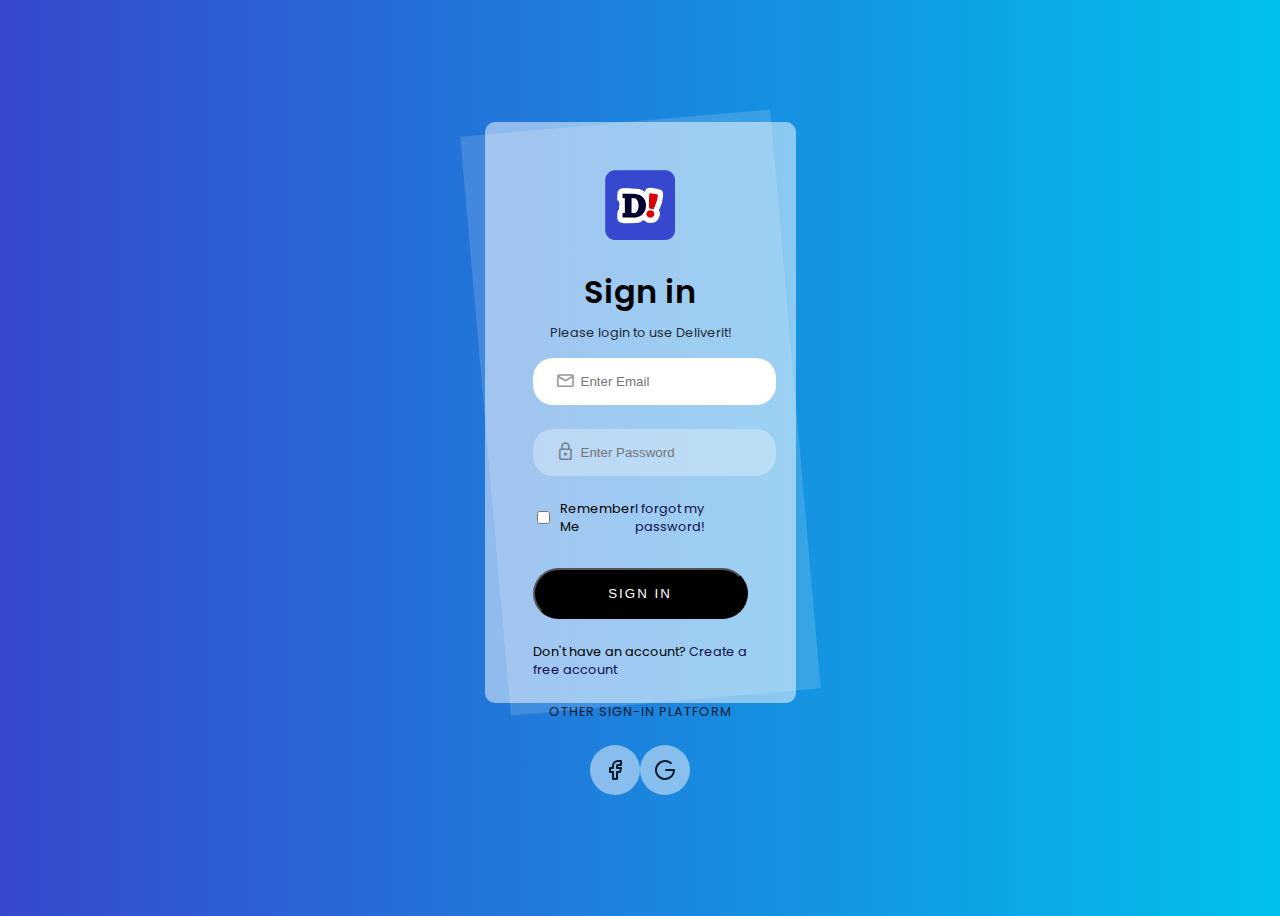
<file: login.html>
<!DOCTYPE html>
<html lang="en">
<head>
    <meta charset="UTF-8">
    <meta http-equiv="X-UA-Compatible" content="IE=edge">
    <meta name="viewport" content="width=device-width, initial-scale=1.0">
    <link rel="stylesheet" href="assets/css/styles.css">
    <link rel="stylesheet" href="https://fonts.googleapis.com/css2?family=Material+Symbols+Rounded:opsz,wght,FILL,GRAD@48,400,0,0" />
    <title>Login</title>
</head>
<body>

    <div class="login-card-container">
        <div class="login-card">
            <div class="login-card-logo">
                <img src="assets/img/logo.png" alt="logo">
            </div>
            <div class="login-card-header">
                <h1>Sign in</h1>
                <div>Please login to use Deliverit!</div>
            </div>
            <form action="" class="login-card-form">
                <div class="form-item">
                    <span class="form-item-icon material-symbols-rounded">email</span>
                    <input type="text" placeholder="Enter Email" required autofocus>
                </div>
                <div class="form-item">
                    <span class="form-item-icon material-symbols-rounded">lock</span>
                    <input type="password" placeholder="Enter Password" required>
                </div>
                <div class="form-item-other">
                    <div class="checkbox">
                        <input type="checkbox"  id="rememberMeCheckbox">
                        <label for="rememberMeCheckbox">Remember Me</label>
                    </div>
                    <a href="#">I forgot my password!</a>
                </div>
                <button type="submit">Sign In</button>
            </form>
            <div class="login-card-footer">
                Don't have an account? <a href="register.html">Create a free account</a>
            </div>
        </div>
        <div class="login-card-social">
            <div>Other Sign-in Platform</div> 
            <div class="login-card-social-btns">
                <a href="#">
                    <svg xmlns="http://www.w3.org/2000/svg" class="icon icon-tabler icon-tabler-brand-facebook" width="24" height="24" viewBox="0 0 24 24" stroke-width="2" stroke="currentColor" fill="none" stroke-linecap="round" stroke-linejoin="round">
                        <path stroke="none" d="M0 0h24v24H0z" fill="none"></path>
                        <path d="M7 10v4h3v7h4v-7h3l1 -4h-4v-2a1 1 0 0 1 1 -1h3v-4h-3a5 5 0 0 0 -5 5v2h-3"></path>
                     </svg>
                </a>
                <a href="#">
                    <svg xmlns="http://www.w3.org/2000/svg" class="icon icon-tabler icon-tabler-brand-google" width="24" height="24" viewBox="0 0 24 24" stroke-width="2" stroke="currentColor" fill="none" stroke-linecap="round" stroke-linejoin="round">
                        <path stroke="none" d="M0 0h24v24H0z" fill="none"></path>
                        <path d="M17.788 5.108a9 9 0 1 0 3.212 6.892h-8"></path>
                     </svg>
                </a>
            </div>       
        </div>
    </div>

</body>
</html>
</file>
<file: assets/css/styles.css>
@import url('https://fonts.googleapis.com/css2?family=Poppins:wght@400;600&display=swap');

body{
    font-family: 'Poppins', sans-serif;
    min-height: 100vh;
    background:linear-gradient(to right,#3648CE,#01C0ED);
    display: flex;
    align-items: center;
    justify-content: center;
}
.login-card{
    width: 215px;
    height: 485px;
    background: rgba(255,255,255, .5);
    padding: 3rem;
    border-radius: 10px;
    position:relative;
}
.login-card::before{
    content:'';
    position: absolute;
    background: rgba(255,255,255, .15);
    inset: 0;
    transform:rotate(-5deg);
    z-index: -1;
}
.login-card-logo{
    
    margin-bottom: 1rem;
}
.login-card-logo img{
    width: 70px;
}
.login-card-logo,
.login-card-header,
.logo-card-footer{
    text-align: center;
    
}
.login-card a{
    text-decoration: none;
    color:#0e0d4a;

}
.login-card a:hover{
text-decoration: underline;
}
.login-card-header{
    margin-bottom: 1rem;
}
.login-card-header h1{
    font-size: 2rem;
    font-weight: 600;
    margin-bottom: .5rem;
}
.login-card-header h1+ div{
    font-size:  calc(1rem*.8);
    opacity: .8;
}
.login-card-form{
    display: flex;
    flex-direction: column;
    gap: 1.5rem;
}
.login-card-form .form-item{
    position: relative;
}
.login-card-form .form-item .form-item-icon{
    position: absolute;
    top:.82rem;
    left:1.4rem;
    font-size: 1.3rem;
    opacity: .4;
}
.login-card-form .checkbox{
    display: flex;
    align-items: center;
    
    gap:7px;
}
.login-card-form .form-item-other{
    display: flex;
    flex-direction: row;
    align-items: center;
    justify-content: space-between;
    font-size: calc(1rem*.8);
    margin-bottom: .5rem;
}
.login-card-footer{
    margin-top:1.5rem;
    font-size: calc(1rem*.8);

}
.login-card input[type="text"],
.login-card input[type="password"],
.login-card input[type="email"]{
    border: none;
    outline: none;
    background: rgba(255,255,255, .3);
    padding: 1rem 3.5rem;
    padding-left: calc( 1rem * 3);
    border-radius: 20px;
    width: 65%;
    transition: background .5s;
} 
.login-card input:focus{
    background: white;
}
.login-card input[type="checkbnox"]{
    width: 16px;
    height:16px;
    accent-color: black;
}

.login-card-form button{
    background: black;
    color: white;
    padding: 1rem;
    border-radius:100px;
    text-transform: uppercase;
    letter-spacing: 2px;
    transition: background .5s;
}
.login-card-form button:hover{
    background-color: rgba(0,0,0,.85);
    cursor:pointer;
}
.login-card-social{
    display: flex;
    flex-direction: column;
    gap:1.5rem;
    text-align: center;
    margin-top: 3rm;
}
.login-card-social>div{
    opacity: .8;
    text-transform: uppercase;
    letter-spacing: 1px;
    font-size: calc(1rem*.8);
}
.login-card-social-btns{
    display: flex;
    align-items: center;
    justify-content: center;
    gap:1 rem;
}
.login-card-social-btns a{
    display: flex;
    align-items: center;
    justify-content: center ;
    color: black;
    width: 50px;
    height: 50px;
    background-color: rgba(255,255,255,.6);
    border-radius:100px;
    transform: all .5s;
}
.login-card-social-btns a:hover{
    background: white;
    transform:scale(1.1) ;
}
</file>
